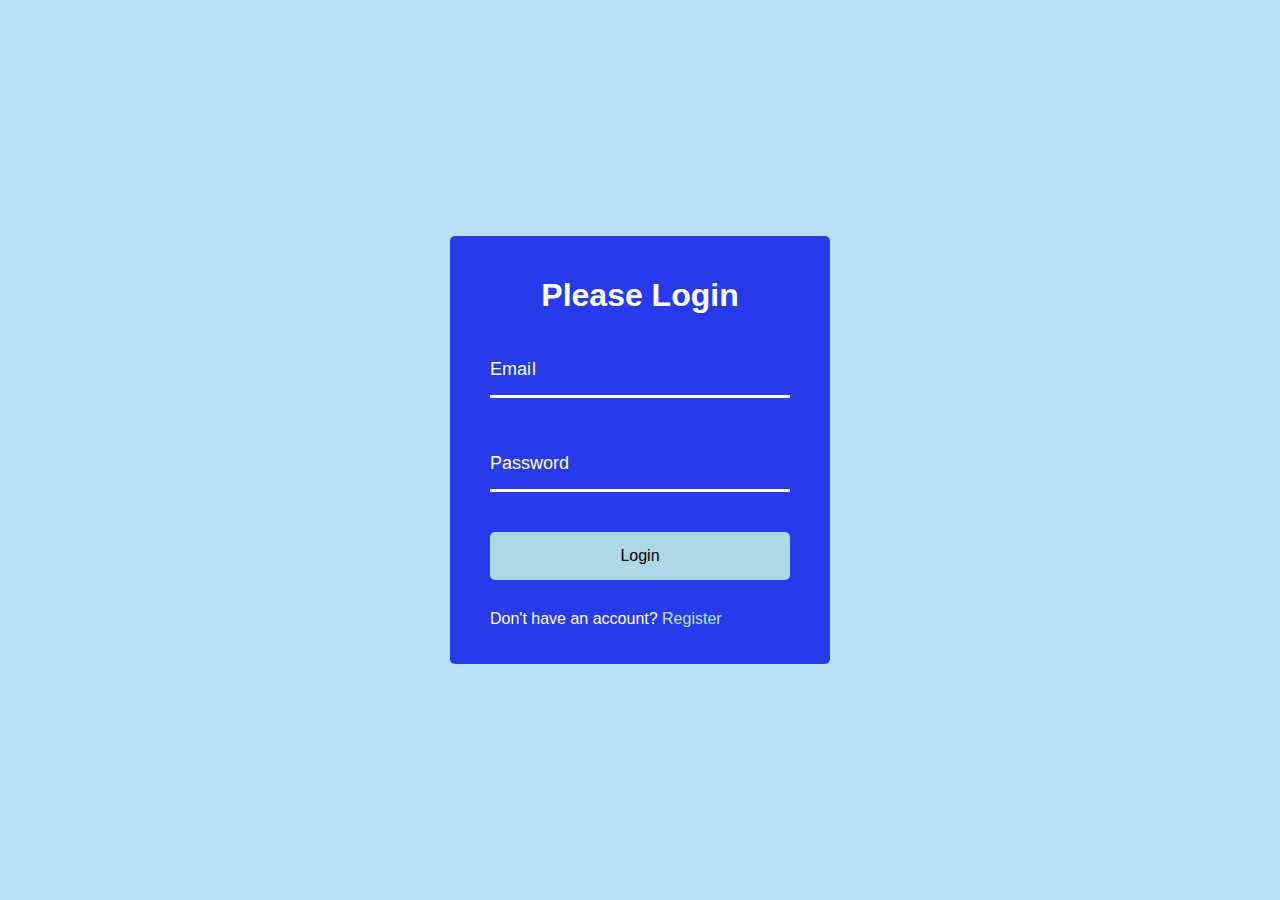
<file: Form Wave/index.html>
<!DOCTYPE html>
<html lang="en">
<head>
    <meta charset="UTF-8">
    <meta name="viewport" content="width=device-width, initial-scale=1.0">
    <title>Form wave</title>
    <link rel="stylesheet" href="style.css">
</head>
<body>
    <div class="container">
        <h1>Please Login</h1>
        <form>
            <div class="form-control">
                <input type="text" required >
                <label>Email</label>
            </div>

            <div class="form-control">
                <input type="password" required >
                <label>Password</label>
            </div>

            <button class="btn">Login</button>
            <p class="text">Don't have an account? <a href="#">Register</a></p>
        </form>
    </div>

    <script src="script.js"></script>
</body>
</html>
</file>
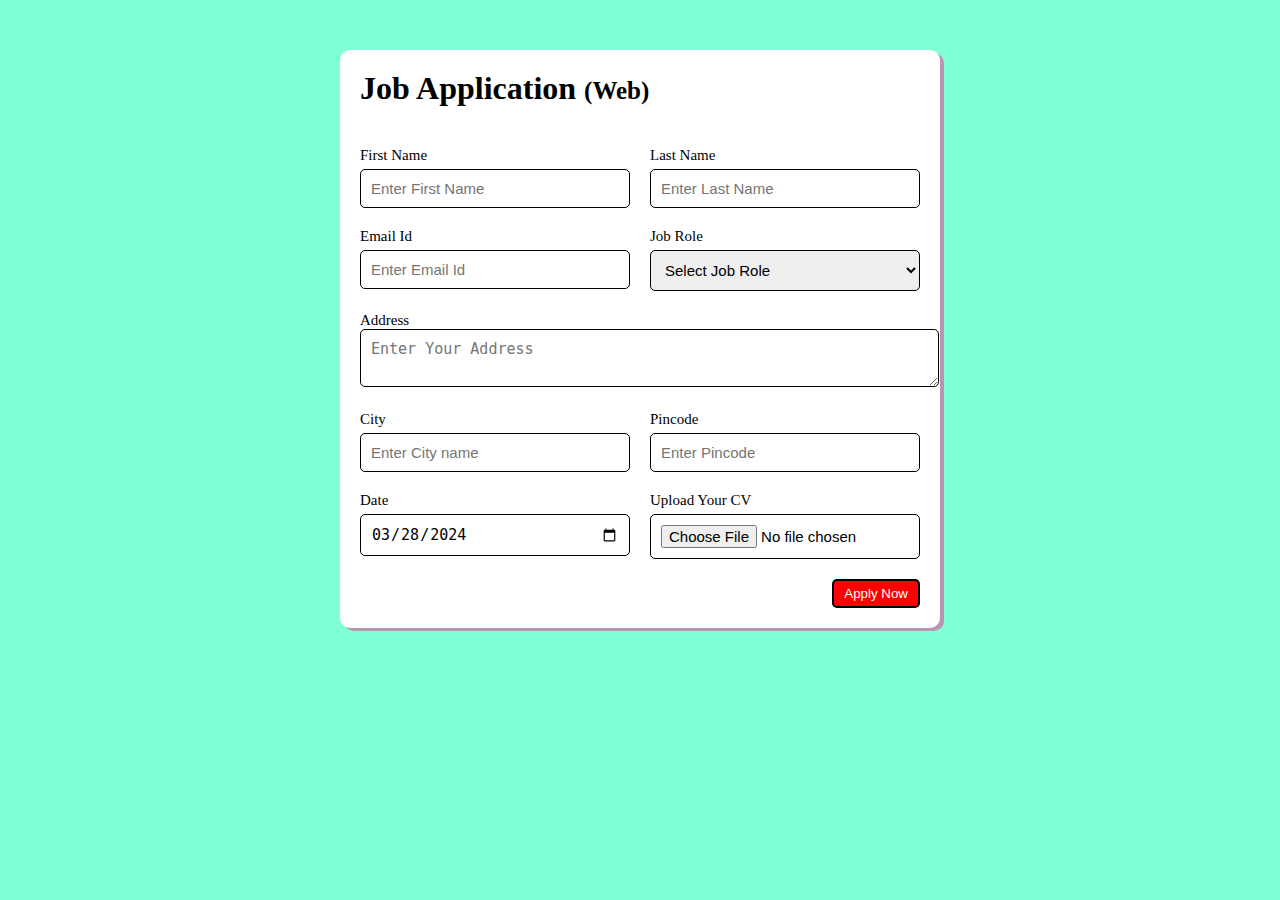
<file: form/index.html>
<!DOCTYPE html>
<html lang="en">
<head>
    <meta charset="UTF-8">
    <meta name="viewport" content="width=device-width, initial-scale=1.0">
    <title>Job application</title>
    <link rel="stylesheet" href="index.css">
</head>
<body>
    <div class="container">
        <div class="apply_box">
                <h1>Job Application 
                    <span class="title_small">
                        (Web)
                    </span>
                </h1>


                <form>
                    <div class="form_container">
                        <div class="form_control">
                            <label for="First_Name">First Name </label>
                            <input id="First_Name" name="First_Name" placeholder="Enter First Name" type="text">
                        </div>


                        <div class="form_control">
                            <label for="Last_Name">Last Name </label>
                            <input id="Last_Name" name="Last_Name" placeholder="Enter Last Name" type="text">
                        </div>


                        <div class="form_control">
                            <label for="Email_Id">Email Id </label>
                            <input id="Email_Id" name="Email_Id" placeholder="Enter Email Id" type="email">
                        </div>


                        <div class="form_control">
                            <label for="Job_Role">Job Role </label>
                            <select id="Job_Role" name="Job_Role">
                                <option value="">Select Job Role</option>
                                <option value="Frontend">Frontend Developer</option>
                                <option value="backend">Backend Developer</option>
                                <option value="full_stack">Full Stack Developer</option>
                                <option value="ui_ux">UI Ux Designer</option>
                            </select>
                        </div>


                        <div class="textarea_control">
                            <label for="Address">Address </label>
                            <textarea id="Address" name="Address" row="15" cols="60" placeholder="Enter Your Address"></textarea>
                        </div>


                        <div class="form_control">
                            <label for="">City </label>
                            <input id="City" name="City" placeholder="Enter City name" type="text">
                        </div>

                        <div class="form_control">
                            <label for="Pincode">Pincode </label>
                            <input id="Pincode" name="Pincode" placeholder="Enter Pincode" type="number">
                        </div>

                        <div class="form_control">
                            <label for="Date">Date </label>
                            <input value="2024-03-28" id="Date" name="Date" type="date">
                        </div>


                        <div class="form_control">
                            <label for="Upload">Upload Your CV</label>
                            <input id="Upload" name="Upload" type="file">
                        </div>
                    </div>

                    <div class="button_container">
                        <button type="submit">Apply Now</button>
                    </div>
                </form>
        </div>
    </div>
</body>
</html>
</file>
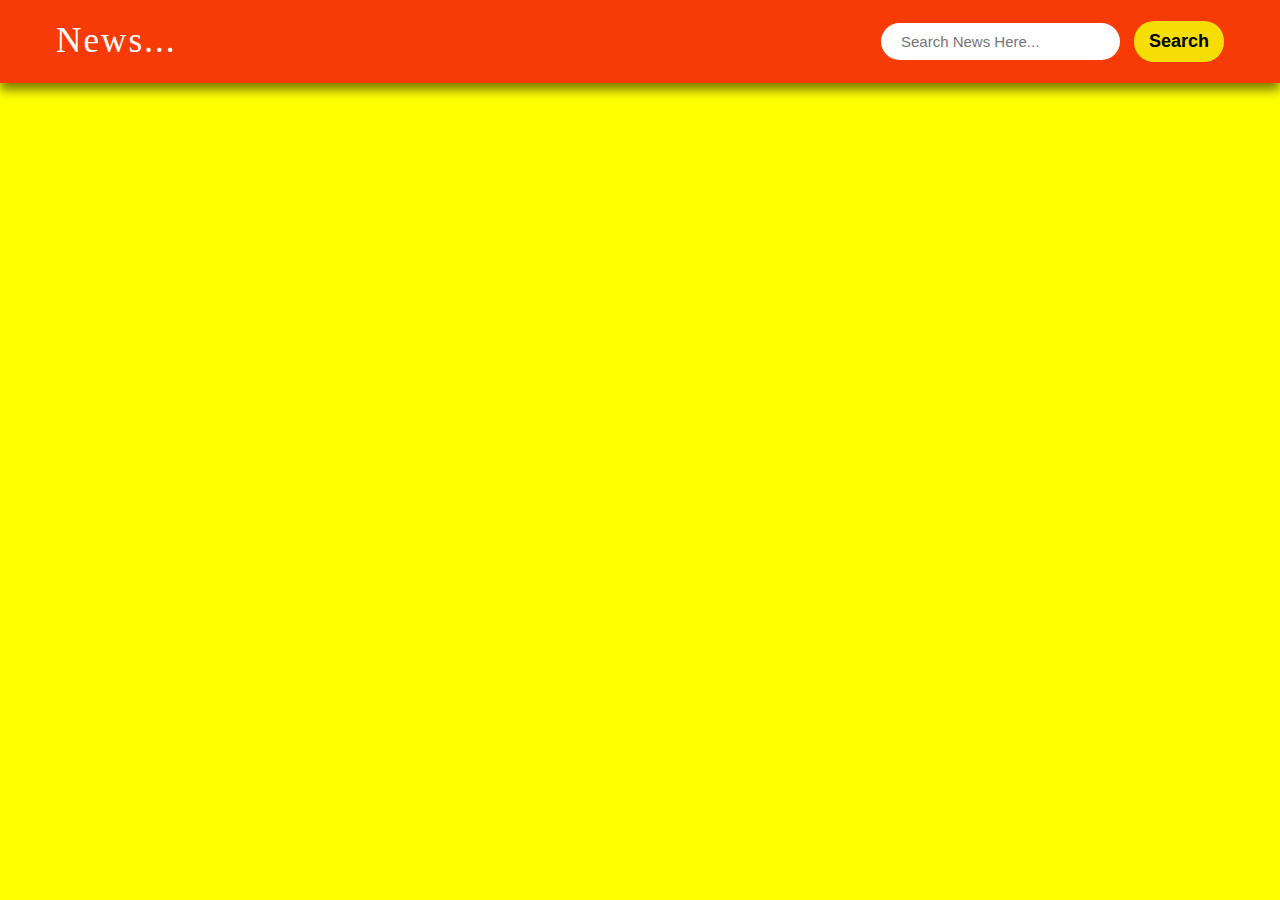
<file: Newspaper/index.html>
<!DOCTYPE html>
<html lang="en">
<head>
    <meta charset="UTF-8">
    <meta name="viewport" content="width=device-width, initial-scale=1.0">
    <title>News</title>
    <link rel="stylesheet" href="style.css">
</head>
<body>

    <!---------------------------------- Navbar-------------------------------------->
    <nav>
        <div class="navbar obj-width">
            <a class="logo" href="index.html">News...</a>
            <div class="search-container">
                <input type="text" placeholder="Search News Here..." id="search-input">
                <button id="search-button">Search</button>
            </div>
        </div>
    </nav>

    
    <!---------------------------------- Main Body ---------------------------------->
    <main id="blog-container" class="obj-width">
            <!-- <div class="blog-card">
                <img src="https://placehold.co/600x400" alt="">
                <h2>This is a title</h2>
                <p>Lorem, ipsum dolor sit amet consectetur adipisicing elit. Eos voluptatibus nihil, a dolore fugit odio dolores molestias ad laudantium vero distinctio, obcaecati nobis aut consequuntur?</p>
            </div>

            <div class="blog-card">
                <img src="https://placehold.co/600x400" alt="">
                <h2>This is a title</h2>
                <p>Lorem, ipsum dolor sit amet consectetur adipisicing elit. Eos voluptatibus nihil, a dolore fugit odio dolores molestias ad laudantium vero distinctio, obcaecati nobis aut consequuntur?</p>
            </div>

            <div class="blog-card">
                <img src="https://placehold.co/600x400" alt="">
                <h2>This is a title</h2>
                <p>Lorem, ipsum dolor sit amet consectetur adipisicing elit. Eos voluptatibus nihil, a dolore fugit odio dolores molestias ad laudantium vero distinctio, obcaecati nobis aut consequuntur?</p>
            </div>

            <div class="blog-card">
                <img src="https://placehold.co/600x400" alt="">
                <h2>This is a title</h2>
                <p>Lorem, ipsum dolor sit amet consectetur adipisicing elit. Eos voluptatibus nihil, a dolore fugit odio dolores molestias ad laudantium vero distinctio, obcaecati nobis aut consequuntur?</p>
            </div>

            <div class="blog-card">
                <img src="https://placehold.co/600x400" alt="">
                <h2>This is a title</h2>
                <p>Lorem, ipsum dolor sit amet consectetur adipisicing elit. Eos voluptatibus nihil, a dolore fugit odio dolores molestias ad laudantium vero distinctio, obcaecati nobis aut consequuntur?</p>
            </div>

            <div class="blog-card">
                <img src="https://placehold.co/600x400" alt="">
                <h2>This is a title</h2>
                <p>Lorem, ipsum dolor sit amet consectetur adipisicing elit. Eos voluptatibus nihil, a dolore fugit odio dolores molestias ad laudantium vero distinctio, obcaecati nobis aut consequuntur?</p>
            </div>

            <div class="blog-card">
                <img src="https://placehold.co/600x400" alt="">
                <h2>This is a title</h2>
                <p>Lorem, ipsum dolor sit amet consectetur adipisicing elit. Eos voluptatibus nihil, a dolore fugit odio dolores molestias ad laudantium vero distinctio, obcaecati nobis aut consequuntur?</p>
            </div>

            <div class="blog-card">
                <img src="https://placehold.co/600x400" alt="">
                <h2>This is a title</h2>
                <p>Lorem, ipsum dolor sit amet consectetur adipisicing elit. Eos voluptatibus nihil, a dolore fugit odio dolores molestias ad laudantium vero distinctio, obcaecati nobis aut consequuntur?</p>
            </div>

            <div class="blog-card">
                <img src="https://placehold.co/600x400" alt="">
                <h2>This is a title</h2>
                <p>Lorem, ipsum dolor sit amet consectetur adipisicing elit. Eos voluptatibus nihil, a dolore fugit odio dolores molestias ad laudantium vero distinctio, obcaecati nobis aut consequuntur?</p>
            </div>

            <div class="blog-card">
                <img src="https://placehold.co/600x400" alt="">
                <h2>This is a title</h2>
                <p>Lorem, ipsum dolor sit amet consectetur adipisicing elit. Eos voluptatibus nihil, a dolore fugit odio dolores molestias ad laudantium vero distinctio, obcaecati nobis aut consequuntur?</p>
            </div> -->

    </main>

    <script src="script.js"></script>
</body>
</html>
</file>
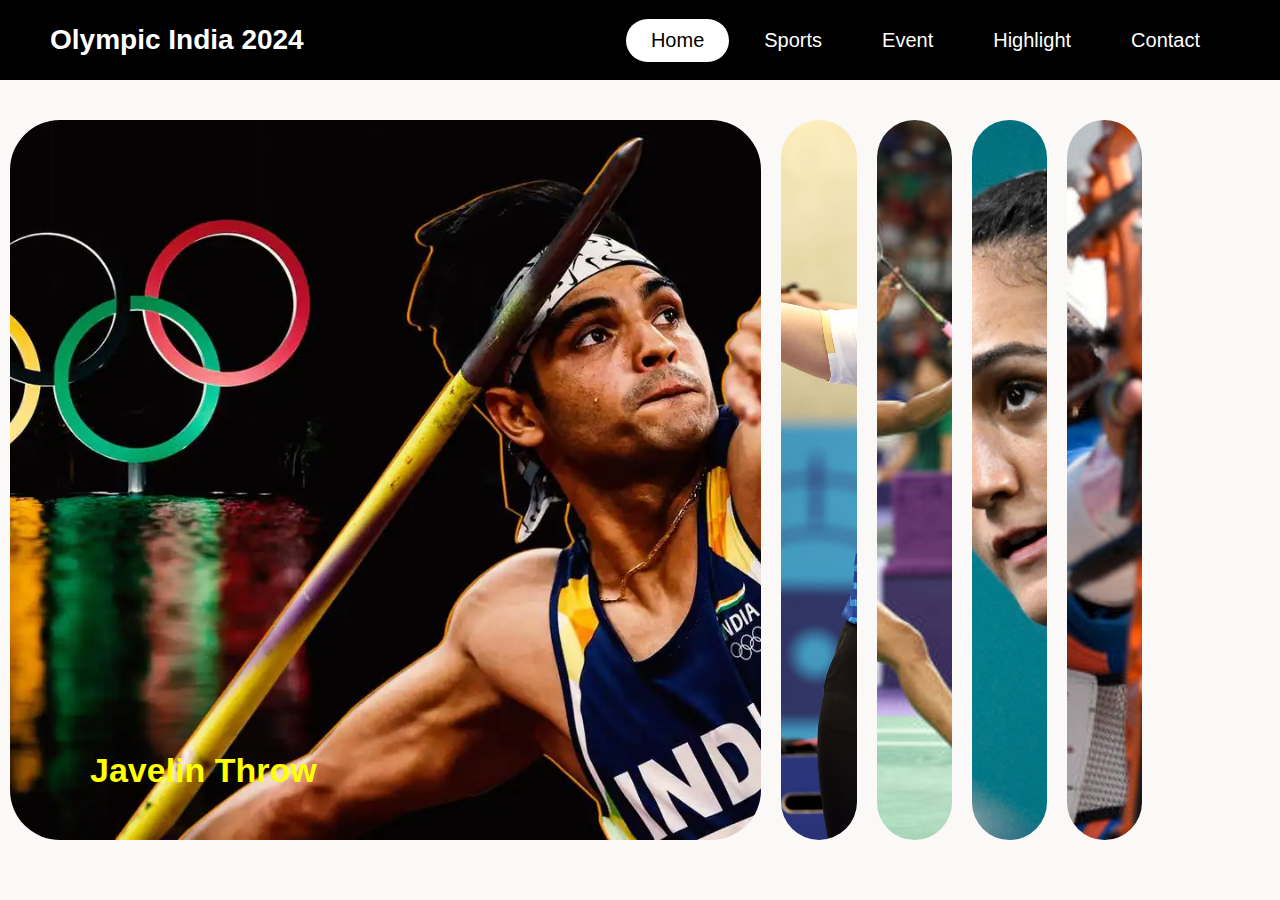
<file: Olympic/index.html>
<!DOCTYPE html>
<html lang="en">
<head>
    <meta charset="UTF-8">
    <meta name="viewport" content="width=device-width, initial-scale=1.0">
    <title>Expanding cards</title>
    <link rel="stylesheet" href="style.css">
</head>
<body>

    <!-- navbar -->
     <header>
        <div class="logo">Olympic India 2024</div>
        <div class="hamburger">
            <div class="line"></div>
            <div class="line"></div>
            <div class="line"></div>
        </div>
        <nav class="nav-bar">
            <ul>
                <li>
                    <a href="" class="active">Home</a>
                </li>
                <li>
                    <a href="">Sports</a>
                </li>
                <li>
                    <a href="">Event</a>
                </li>
                <li>
                    <a href="">Highlight</a>
                </li>
                <li>
                    <a href="">Contact</a>
                </li>
            </ul>
        </nav>
     </header>

    <div class="container">
        <!-- 1st image -->
         <div class="panel active" style="background-image: url('img/javelin.webp'); color: yellow;">
            <h3>Javelin Throw</h3>
         </div>

        
        <!-- 2nd image -->
        <div class="panel" style="background-image: url('img/shooting1.jpg'); color: rgb(251, 5, 5);">
            <h3>shooting</h3>
        </div>

        <!-- 3rd image -->
        <div class="panel" style="background-image: url('img/badminton.jpg'); color: black;">
            <h3>Badminton</h3>
        </div>

        <!-- 4th image -->
        <div class="panel" style="background-image: url('img/table.webp'); color: rgb(3, 248, 3);">
            <h3>Table Tennis</h3>
         </div>

        <!-- 5th image -->
        <div class="panel" style="background-image: url('img/archery11.jpg'); color: black;">
            <h3>Archery</h3>
        </div>
    </div>
    

    <script src="script.js"></script>
</body>
</html>
</file>
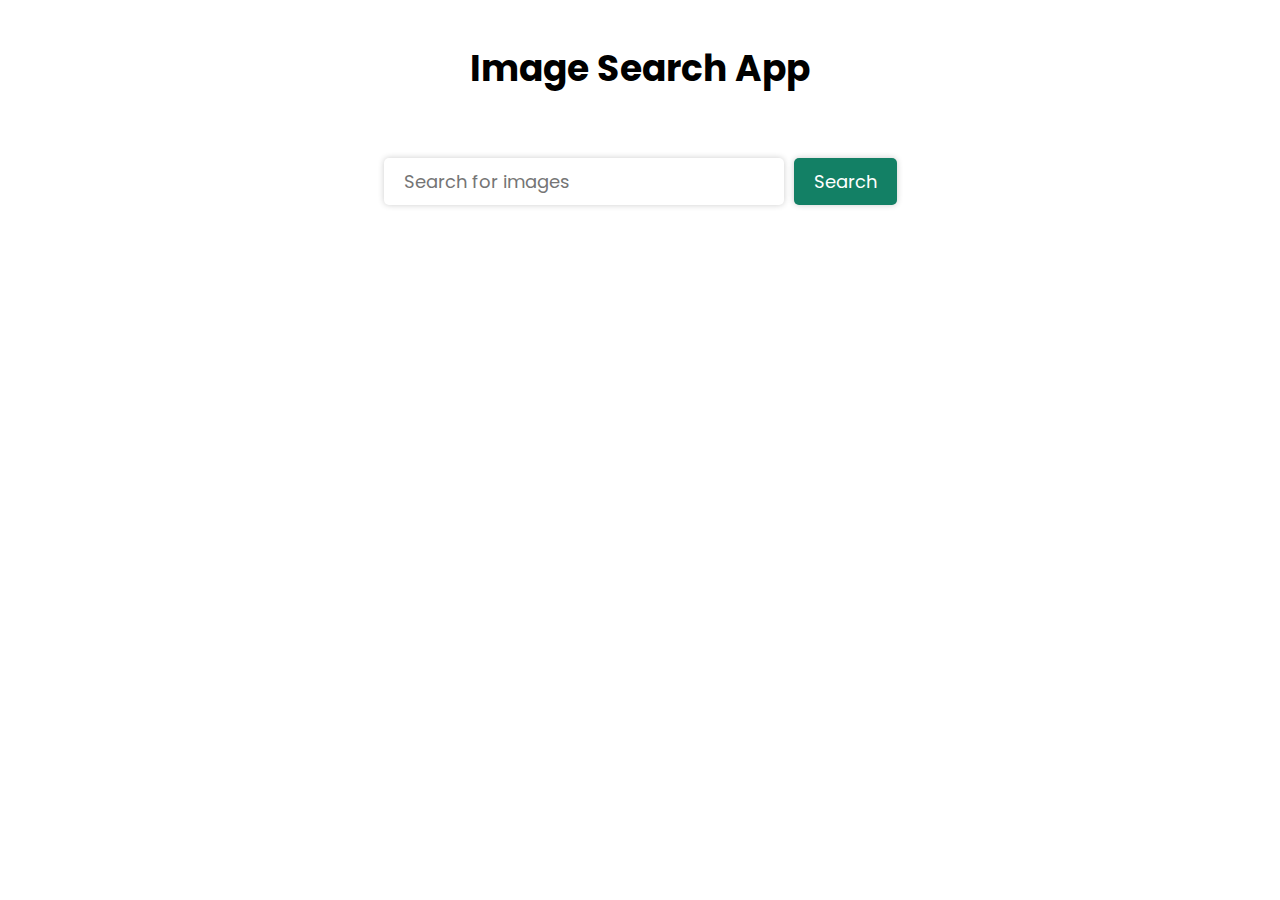
<file: Random image-API/index.html>
<!DOCTYPE html>
<html lang="en">
<head>
    <meta charset="UTF-8">
    <meta name="viewport" content="width=device-width, initial-scale=1.0">
    <title>Document</title>
    <link rel="stylesheet" href="style.css">
</head>
<body>
    
    <h1>Image Search App</h1>
    <form action="">
        <input type="text" id="search-input" placeholder="Search for images">
        <button id="search-button">Search</button>
    </form>

    <div class="search-container">
        <!-- 1st image -->
        <!-- <div class="search-container-image">
            <img src="https://images.unsplash.com/photo-1719205153554-33eb4834cc36?w=500&auto=format&fit=crop&q=60&ixlib=rb-4.0.3&ixid=M3wxMjA3fDB8MHxmZWF0dXJlZC1waG90b3MtZmVlZHw0fHx8ZW58MHx8fHx8" alt="virus">
            <a href="https://unsplash.com/photos/a-close-up-of-a-cell-phone-with-a-blue-background-nxwHDxD-Pgk" target="_blank">Virus</a>
        </div> -->

        <!-- 2nd image -->
        <!-- <div class="search-container-image">
            <img src="https://images.unsplash.com/photo-1719205153554-33eb4834cc36?w=500&auto=format&fit=crop&q=60&ixlib=rb-4.0.3&ixid=M3wxMjA3fDB8MHxmZWF0dXJlZC1waG90b3MtZmVlZHw0fHx8ZW58MHx8fHx8" alt="virus">
            <a href="https://unsplash.com/photos/a-close-up-of-a-cell-phone-with-a-blue-background-nxwHDxD-Pgk" target="_blank">Virus</a>
        </div> -->

        <!-- 3rd image -->
        <!-- <div class="search-container-image">
            <img src="https://images.unsplash.com/photo-1719205153554-33eb4834cc36?w=500&auto=format&fit=crop&q=60&ixlib=rb-4.0.3&ixid=M3wxMjA3fDB8MHxmZWF0dXJlZC1waG90b3MtZmVlZHw0fHx8ZW58MHx8fHx8" alt="virus">
            <a href="https://unsplash.com/photos/a-close-up-of-a-cell-phone-with-a-blue-background-nxwHDxD-Pgk" target="_blank">Virus</a>
        </div> -->
    </div>

    <button id="show-more-button">Show More</button>

    <script src="script.js"></script>
</body>
</html>
</file>
<file: Form Wave/style.css>
*{
    box-sizing: border-box;
}

body{
    font-family: sans-serif;
    background-color: #b8e0f6;
    margin: 0;
    padding: 0;
    color: white;
    display: flex;
    flex-direction: column;
    align-items: center;
    justify-content: center;
    height: 100vh;
    overflow: hidden;
}

.container{
    background-color: #273bed;
    padding: 20px 40px;
    border-radius: 5px;
}

.container h1{
    text-align: center;
    margin-bottom: 30px;
}

.container a{
    text-decoration: none;
    color: rgb(180, 228, 244);
}

.btn{
    cursor: pointer;
    display: inline-block;
    width: 100%;
    background-color: lightblue;
    padding: 15px;
    font-size: 16px;
    font-family: inherit;
    border: 0;
    border-radius: 5px;
}

.btn:focus{
    outline: 0;
}

.btn:active{
    transform: scale(0.98);
}

.text{
    margin-top: 30px;
}

.form-control{
    position: relative;
    margin: 20px 0 40px;
    width: 300px;
}

.form-control input{
    background-color: transparent;
    border: 0;
    border-bottom: 3px white solid;
    display: block;
    width: 100%;
    padding: 15px;
    font-size: 18px;
    color: white;
}

.form-control input:focus,
.form-control input:valid{
    outline: 0;
    border-bottom-color: lightblue;
}

.form-control label{
    position: absolute;
    top: 15px;
    left: 0;
    pointer-events: none;
}

.form-control label span{
    display: inline-block;
    font-size: 18px;
    min-width: 5px;
    transition: 0.3s cubic-bezier(0.68, -0.55, 0.265, 1.55);
}

.form-control input:focus + label span,
.form-control input:valid + label span{
    color: lightblue;
    transform: translateY(-30px);
}
</file>
<file: form/index.css>
*{
    box-sizing: border-box;
    margin: 0px;
    padding: 0px;
}


body{
    background-color: aquamarine;
}

.container{
    max-width: 900px;
    margin: 0px auto;
}


.apply_box{
    max-width: 600px; 
    padding: 20px;
    background-color: white;
    margin: 0 auto; 
    margin-top: 50px;
    box-shadow: 4px 3px rgba(245, 41, 143, 0.5);
    border-radius: 10px;
}


.title_small{
    font-size: 25px;
}


.form_container{
    display: grid;
    grid-template-columns: repeat(auto-fit, minmax(200px, 1fr));
    grid-gap: 20px;
    margin-top: 40px;
}


.form_control{
    display: flex;
    flex-direction: column;
}


label{
    font-size: 15px;
    margin-bottom: 5px;
}


input, select, textarea{
    padding: 10px 10px;
    border: 1px solid black;
    border-radius: 5px;
    font-size: 15px;
}


input:focus{
    outline-color: blue;
}


.button_container{
    display: flex;
    justify-content: flex-end;
    margin-top: 20px;
}


button{
    background-color: red;
    color: white;
    border: 2px solid black;
    padding: 5px 10px;
    border-radius: 5px;
    transition: 0.3s ease-in;
}


button:hover{
    background-color: #ccc;
    border: 2px solid red;
    color: black;
    transition: 0.3s ease-out;
    cursor: pointer;
}


.textarea_control{
    grid-column: 1 / span 2;
}


@media (max-width:554px){
    .textarea_control{
        grid-column: 1 / span 1;
    }
}
</file>
<file: Newspaper/style.css>
*{
    padding: 0;
    margin: 0;
    box-sizing: border-box;
}

body{
    background-color: yellow;
    position: relative;
}

/* Global CSS */
.obj-width{
    max-width: 1200px;
    margin: auto;
}

/* ------------------------ Navbar -------------------- */

nav{
    background-color: rgb(246, 59, 7);
    box-shadow: 0 7px 10px rgba(0, 0, 0, 0.5);
}

.navbar{
    display: flex;
    justify-content: space-between;
    align-items: center;
    padding: 1.3rem 0;
}

.navbar .logo{
    color: white;
    text-decoration: none;
    letter-spacing: 2px;
    font-size: 2.2rem;
}

#search-input{
    max-width: 400px;
    padding: 10px 20px;
    border: none;
    border-radius: 25px;
    font-size: 15px;
    color: black;
}

#search-button{
    padding: 10px 15px;
    background-color: rgb(246, 222, 5);
    color: black;
    border: none;
    font-size: 18px;
    font-weight: bold;
    cursor: pointer;
    border-radius: 20px;
    margin-left: 10px;
}

#search-button:hover{
    color: white;
    background-color: rgb(58, 56, 56);
}

/* ---------------------------- Main Body ---------------------- */

#blog-container{
    padding: 3rem 0;
    display: flex;
    justify-content: flex-start;
    align-items: flex-start;
    flex-wrap: wrap;
}

.blog-card{
    width: 280px;
    border: 1px solid black;
    background-color: white;
    border-radius: 10px;
    padding: 1rem;
    margin: 10px;
}

.blog-card:hover{
    cursor: pointer;
    box-shadow: 4px 4px 10px rgba(5, 5, 5, 0.7);
    background-color: rgb(162, 160, 160);
}

.blog-card img{
    width: 100%;
    height: 280px;
    object-fit: cover;
    border-radius: 10px;
    margin-bottom: 1rem;
}

.blog-card h2{
    color: black;
    font-size: 1.7rem;
    font-weight: 500px;
}

.blog-card p{
    font-size: 1.2rem;
    padding-top: 0.7rem;
}


/* ---------------------------- Responsive ---------------------------- */
@media(max-width: 600px){

    nav{
        padding: 0 20px;
    }

    .navbar .logo{
        font-size: 1.8rem;
    }

    #search-input{
        width: 150px;
        padding: 10px 10px;
    }

    .blog-card{
        width: 100%;
    }
}

@media(max-width : 1300px){
    nav{
        padding: 0 56px;
    }
}

@media(max-width: 560px){
    nav{
        padding: 0 28px;
    }
}
</file>
<file: Olympic/style.css>
*{
    box-sizing: border-box;
    margin: 0;
    padding: 0;
    text-decoration: none;
    list-style: none;
}

body{
    font-family: sans-serif;
    align-items: center;
    justify-content: center;
    height: 100vh;
    overflow: hidden;
    margin: 0;
    background-color: rgb(251, 248, 248);
}


/* Navbar */
header{
    width: 100%;
    height: 80px;
    background-color: black;
    display: flex;
    align-items: center;
    justify-content: space-between;
    padding: 0 100px;
}

.logo{
    font-size: 28px;
    font-weight: bold;
    color: white;
}

.hamburger{
    display: none;
}

.nav-bar ul{
    display: flex;
}

.nav-bar ul li{
    text-decoration: none;
}

.nav-bar ul li a{
    display: block;
    color: white;
    font-size: 20px;
    padding: 10px 25px;
    border-radius: 50px;
    transition: 0.9s;
    margin: 0 5px;
}

.nav-bar ul li a:hover{
    color: black;
    background-color: white;
}

.nav-bar ul li a.active{
    color: black;
    background-color: white;
}


@media only screen and (max-width: 1320px){
    header{
        padding: 0 50px;
    }
}

@media only screen and (max-width: 1100px){
    header{
        padding: 0 30px;
    }
}

@media only screen and (max-width: 900px){
    .hamburger{
        display: block;
        cursor: pointer;
    }
    .hamburger .line{
        width: 30px;
        height: 3px;
        background-color: white;
        margin: 6px 0;
    }
    .nav-bar{
        height: 0px;
        position: absolute;
        top: 80px;
        left: 0;
        right: 0;
        width: 100vw;
        background-color: rgb(52, 51, 51);
        opacity: 0.8;
        transition: 0.6s;
        overflow: hidden;
        z-index: 1;
    }
    .nav-bar.active{
        height: 400px;
    }
    .nav-bar ul{
        display: block;
        width: fit-content;
        margin: 80px auto 0 auto;
        text-align: center;
        transition: 0.5s;
        opacity: 0;
    }
    .nav-bar.active ul{
        opacity: 1;
    }
    .nav-bar ul li a{
        margin-bottom: 12px;
    }

}
/* Expanding cards */
.container{
    display: flex;
    position: relative;
    top: 30px;
    width: 90vw;
}

.panel{
    background-size: auto 100%;
    background-position: center;
    background-repeat: no-repeat;
    height: 80vh;
    border-radius: 50px;
    cursor: pointer;
    color: white;
    flex: 0.5;
    margin: 10px;
    position: relative;
    transition: flex 0.7s ease-in;
}

.panel:hover{
    box-shadow: 10px 10px 15px rgb(18, 18, 18);
    transform: translateY(-10px);
}

.panel h3{
    position: absolute;
    font-size: 34px;
    bottom: 50px;
    left: 80px;
    margin: 0;
    opacity: 0;
}

.panel.active{
    flex: 5;
}

.panel.active h3{
    opacity: 1;
    transition: opacity 0.3s ease-in0.4s;
}
</file>
<file: Random image-API/style.css>
@import url('https://fonts.googleapis.com/css2?family=Poppins:wght@100;200;300;400;500;600;700;800;900&family=Roboto:wght@100;300;400;500;700;900&family=Sen:wght@400..800&display=swap');

*{
    font-family: 'Poppins', sans-serif;
    margin: 0;
    padding: 0;
    box-sizing: border-box;
}

body{
    line-height: 1.6;
}

h1{
    font-size: 36px;
    font-weight: bold;
    text-align: center;
    margin: 40px 0 60px 0;
}

form{
    display: flex;
    justify-content: center;
    align-items: center;
    margin-bottom: 60px;
}

#search-input{
    width: 60%;
    max-width: 400px;
    padding: 10px 20px;
    border: none;
    box-shadow: 0 0 6px rgba(0,0, 0, 0.2);
    border-radius: 5px;
    font-size: 18px;
    color: black;
}

#search-button{
    padding: 10px 20px;
    background-color: #138065;
    color: white;
    border: none;
    font-size: 18px;
    box-shadow: 0 0 6px rgba(0,0, 0, 0.2);
    cursor: pointer;
    border-radius: 5px;
    margin-left: 10px;
}

.search-container{
    display: flex;
    justify-content: space-between;
    flex-wrap: wrap;
    max-width: 1200px;
    margin: 0 auto;
}

.search-container-image{
    margin-bottom: 60px;
    width: 30%;
    height: 100%;
    border-radius: 5px;
    box-shadow: 0 0 6px rgba(0,0, 0, 0.2);
    overflow: hidden;
}

.search-container-image img{
    width: 100%;
    height: 200px;
    object-fit: cover;
    transition: opacity 0.2s ease-in-out;
}

.search-container-image:hover img{
    opacity: 0.8;
}

.search-container-image a{
    font-size: 28px;
    text-decoration: none;
    color: black;
    display: block;
    padding: 10px;
    text-transform: capitalize;
}

#show-more-button{
    background-color: #008cba;
    font-size: 18px;
    border: none;
    color: white;
    padding: 10px 20px;
    text-align: center;
    display: block;
    margin: 30px auto;
    border-radius: 5px;
    cursor: pointer;
    display: none;
}

@media screen and (max-width: 1250px) {
    .search-container{
        padding: 20px;
    }
}

@media screen and (max-width: 768px){
    /* .search-container{
     padding: 20px;   
    } */
    .search-container-image{
        width: 45%;
    }
}

@media screen and (max-width: 480px){
    .search-container-image{
        width: 100%;
    }
}
</file>
